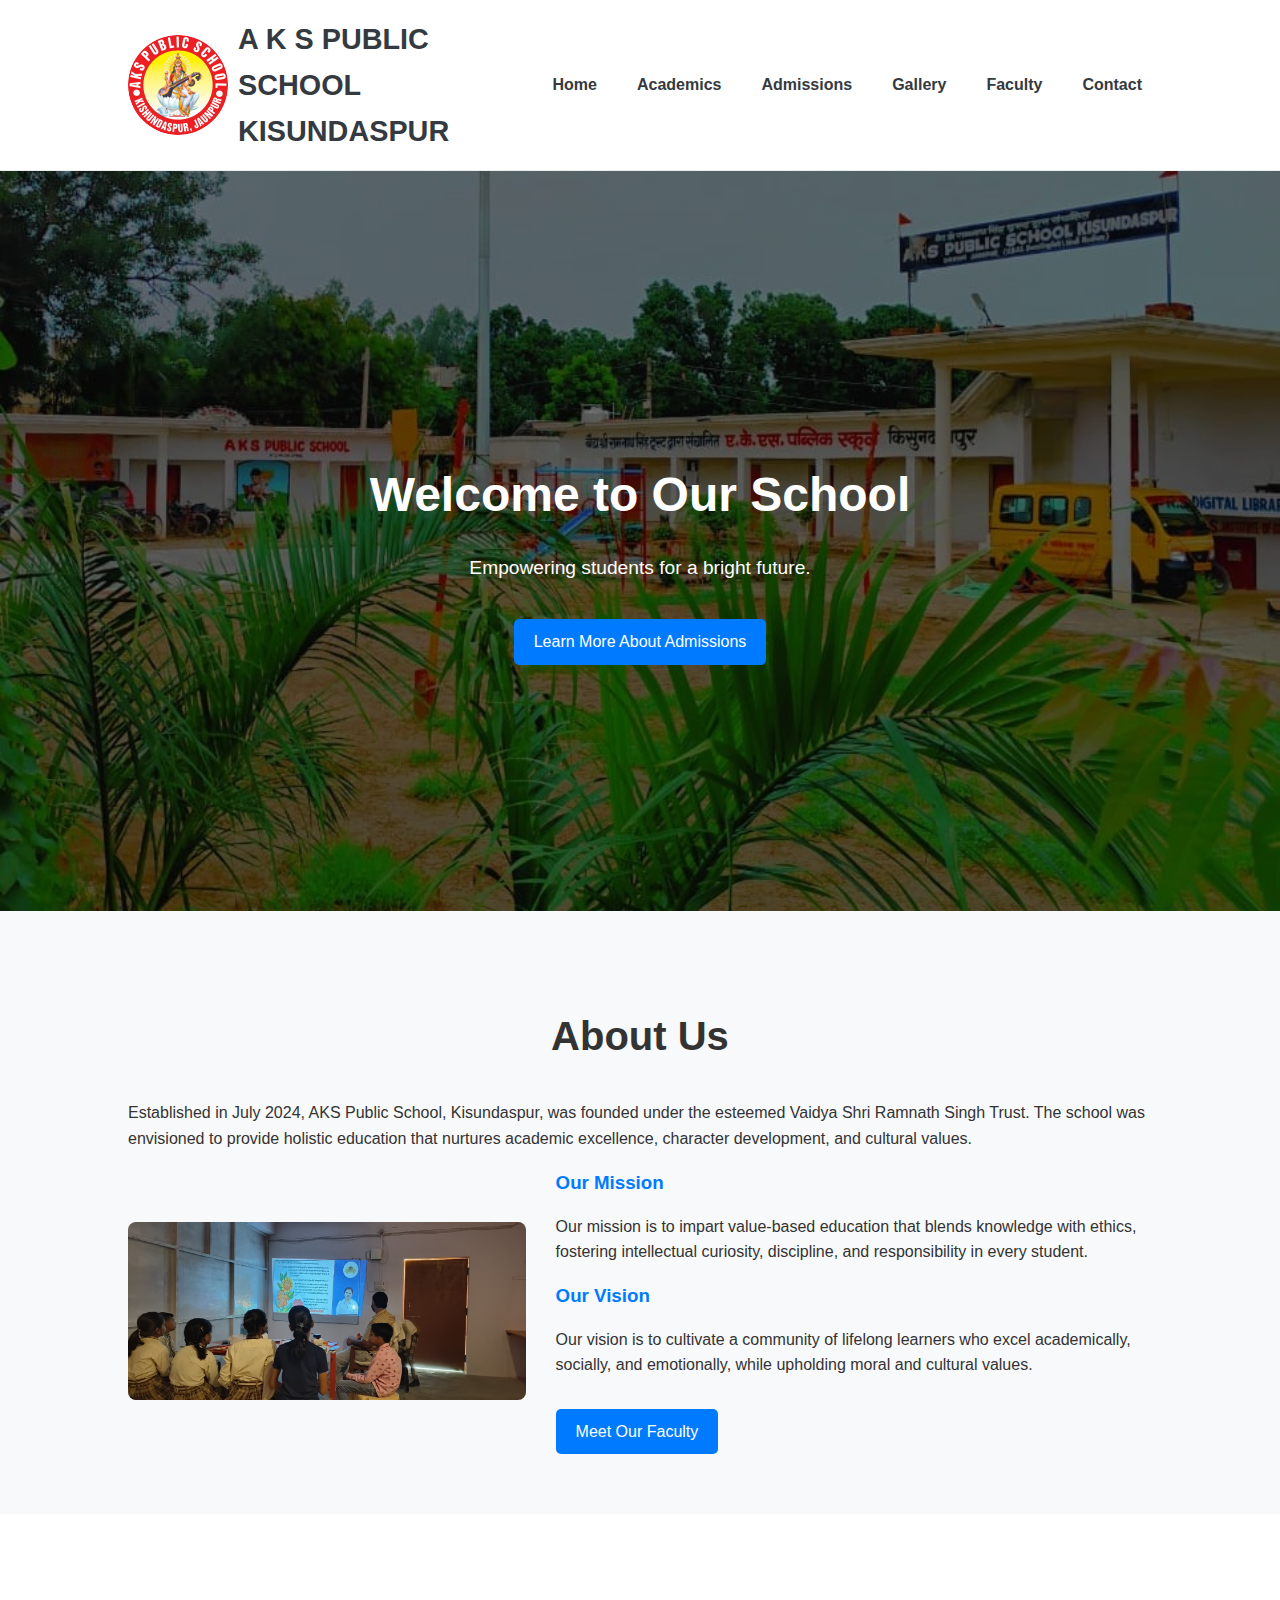
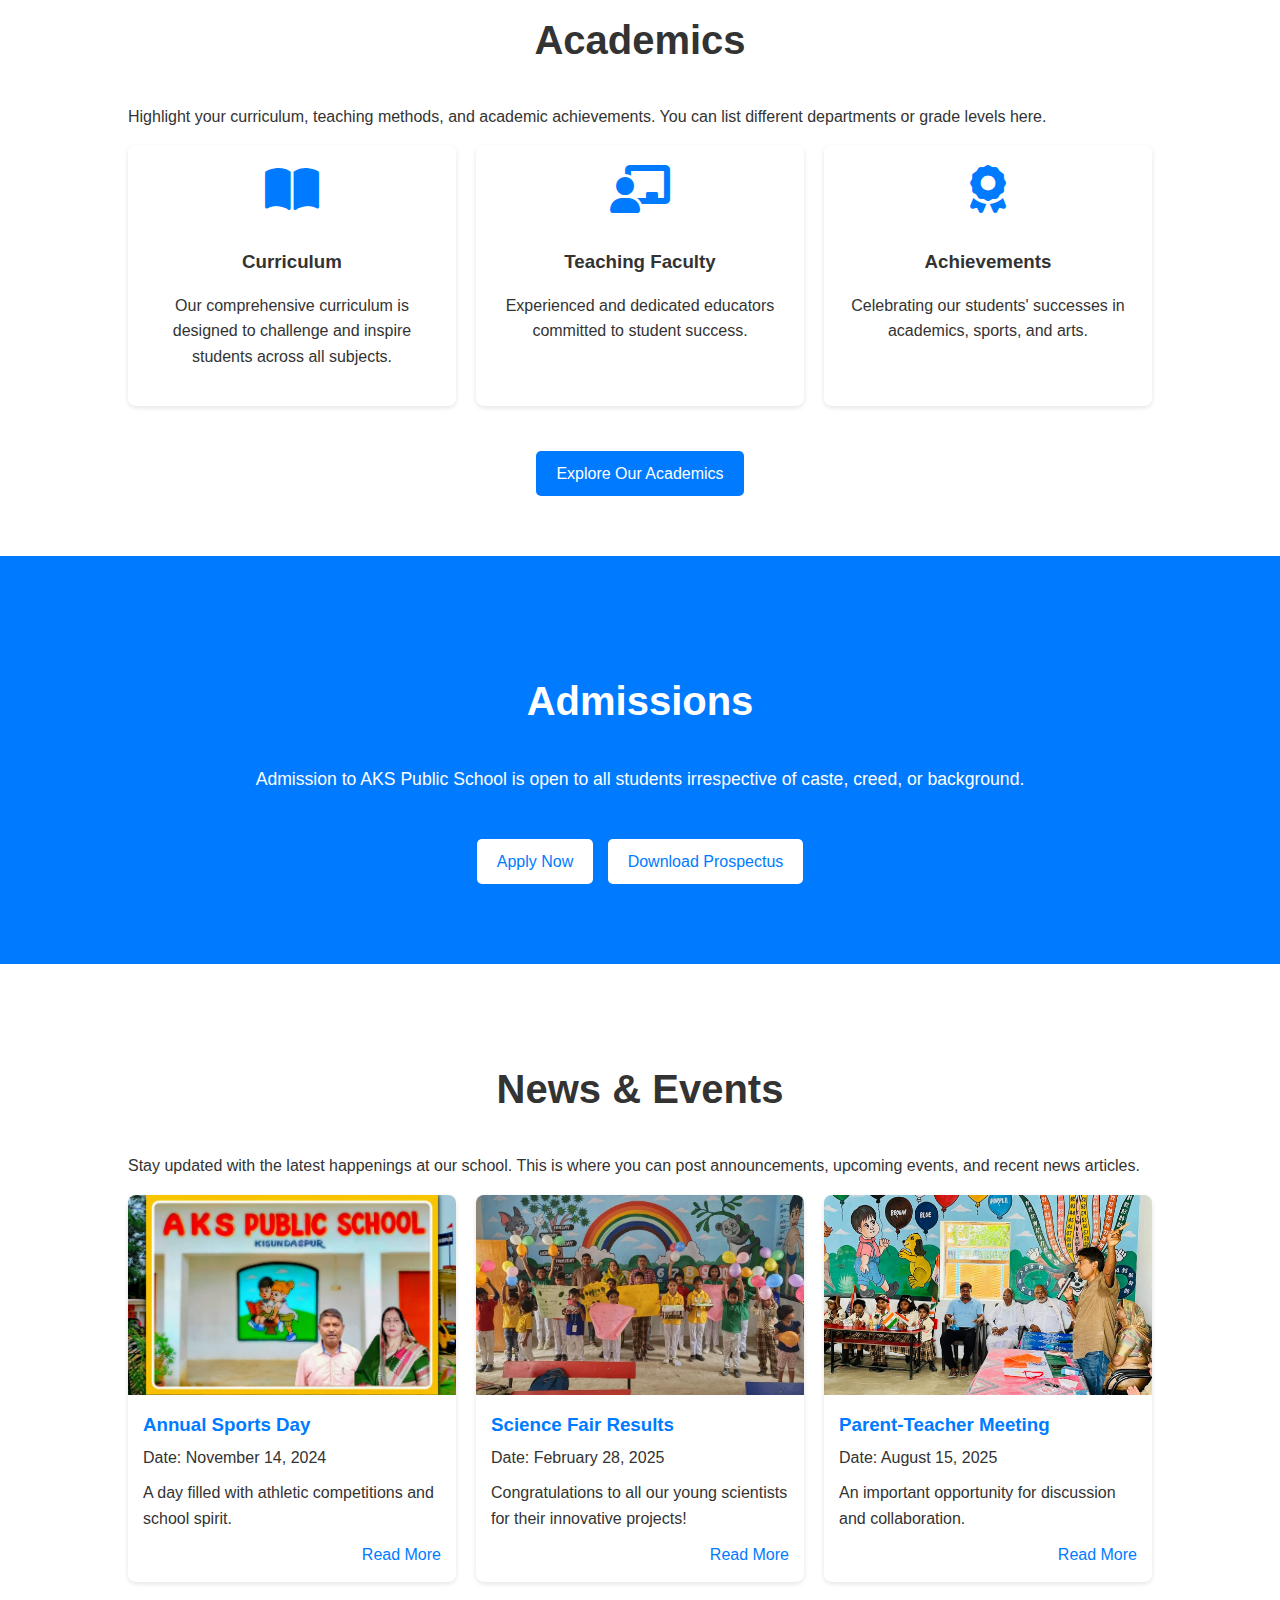
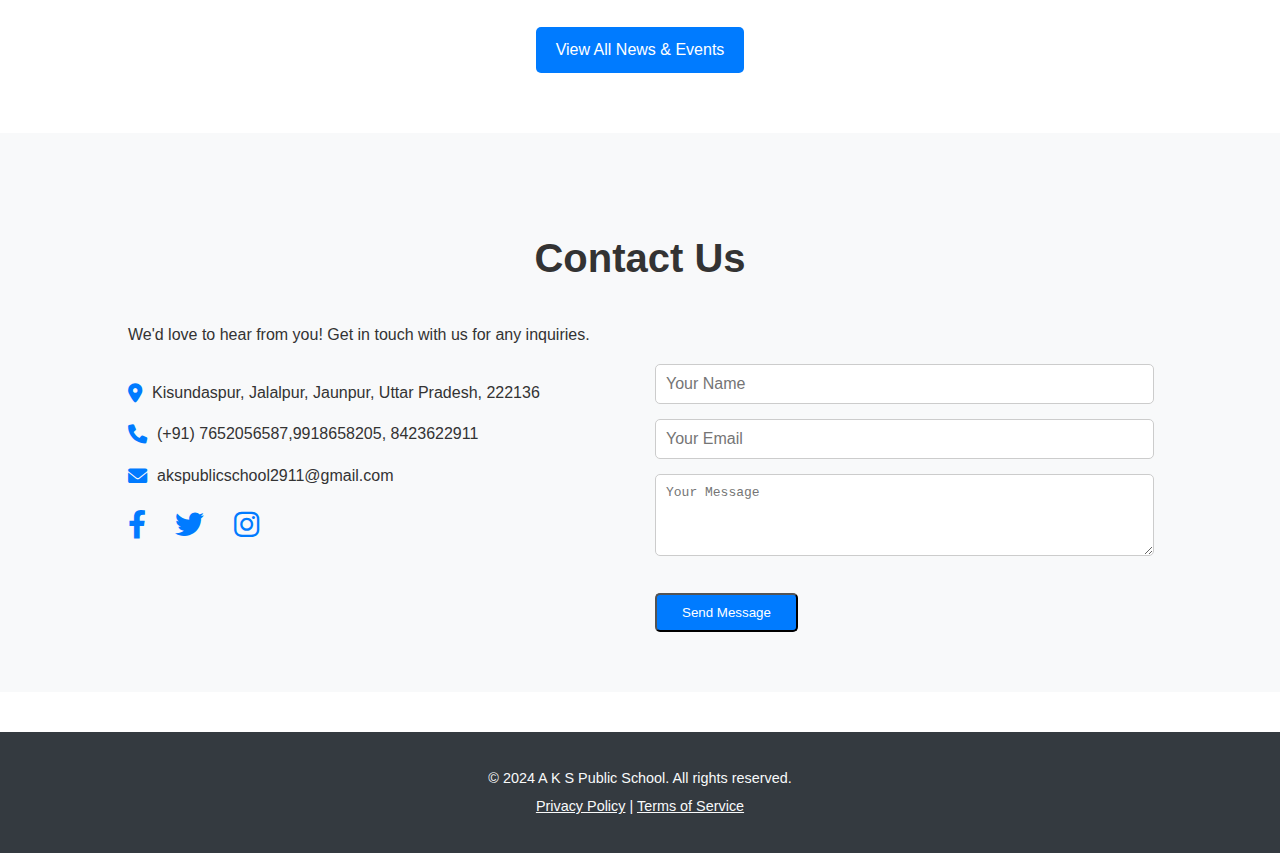
<file: index.html>
<!DOCTYPE html>
<html lang="en">
<head>
    <meta charset="UTF-8">
    <meta name="viewport" content="width=device-width, initial-scale=1.0">
    <title>Our School Name</title>
    <link rel="stylesheet" href="style.css">
    <!-- Link to Font Awesome for icons (optional, but nice for menus/buttons) -->
    <link rel="stylesheet" href="https://cdnjs.cloudflare.com/ajax/libs/font-awesome/6.0.0/css/all.min.css">
</head>
<body>

    <header>
        <div class="container">
            <div class="logo">
                <!-- Ensure 'logo.png' is in an 'images' folder or adjust path -->
                <img src="images/logo.jpeg" alt="School Logo" width="100">
                <h1>A K S PUBLIC SCHOOL KISUNDASPUR</h1>
            </div>
            <nav>
                <ul id="nav-menu">
                    <!-- Links to other HTML files -->
                    <li><a href="index.html">Home</a></li>
                    <li><a href="academics.html">Academics</a></li>
                    <li><a href="admissions.html">Admissions</a></li>
                    <li><a href="gallery.html">Gallery</a></li>
                    <li><a href="faculty.html">Faculty</a></li>
                    <li><a href="contact.html">Contact</a></li>
                </ul>
                <div class="menu-toggle" id="mobile-menu">
                    <span class="bar"></span>
                    <span class="bar"></span>
                    <span class="bar"></span>
                </div>
            </nav>
        </div>
    </header>

    <!-- Hero Section (Main landing content for index.html) -->
    <section id="hero">
        <div class="container">
            <h2>Welcome to Our School</h2>
            <p>Empowering students for a bright future.</p>
            <a href="admissions.html" class="btn">Learn More About Admissions</a> <!-- Linking to admissions.html -->
        </div>
    </section>

    <!-- You can keep these sections on index.html to give a preview,
         OR you can remove them if you want each section to be its own dedicated page.
         If you keep them, ensure they have corresponding IDs in the CSS if you need them styled.
         However, for a true multi-page structure, you'd typically link to the dedicated pages.
         Let's keep them here for now to show the structure. -->

    <section id="about">
        <div class="container">
            <h2>About Us</h2>
            <p>Established in July 2024, AKS Public School, Kisundaspur, was founded under the esteemed Vaidya Shri Ramnath Singh Trust. The school was envisioned to provide holistic education that nurtures academic excellence, character development, and cultural values.</p>
            <div class="about-content">
                <div class="about-image">
                    <!-- Ensure 'school-building.jpg' is in an 'images' folder or adjust path -->
                    <img src="images/digi class.jpeg" alt="School Building" width="400">
                </div>
                <div class="about-text">
                    <h3>Our Mission</h3>
                    <p>Our mission is to impart value-based education that blends knowledge with ethics, fostering intellectual curiosity, discipline, and responsibility in every student.</p>
                    <h3>Our Vision</h3>
                    <p>Our vision is to cultivate a community of lifelong learners who excel academically, socially, and emotionally, while upholding moral and cultural values.</p>
                    <a href="faculty.html" class="btn">Meet Our Faculty</a> <!-- Linking to faculty.html -->
                </div>
            </div>
        </div>
    </section>

    <section id="academics">
        <div class="container">
            <h2>Academics</h2>
            <p>Highlight your curriculum, teaching methods, and academic achievements. You can list different departments or grade levels here.</p>
            <div class="academics-grid">
                <div class="academic-item">
                    <i class="fas fa-book-open academic-icon"></i>
                    <h3>Curriculum</h3>
                    <p>Our comprehensive curriculum is designed to challenge and inspire students across all subjects.</p>
                </div>
                <div class="academic-item">
                    <i class="fas fa-chalkboard-teacher academic-icon"></i>
                    <h3>Teaching Faculty</h3>
                    <p>Experienced and dedicated educators committed to student success.</p>
                </div>
                <div class="academic-item">
                    <i class="fas fa-award academic-icon"></i>
                    <h3>Achievements</h3>
                    <p>Celebrating our students' successes in academics, sports, and arts.</p>
                </div>
            </div>
            <div style="text-align: center; margin-top: 30px;">
                <a href="academics.html" class="btn">Explore Our Academics</a> <!-- Linking to academics.html -->
            </div>
        </div>
    </section>

    <!-- The original 'admissions' section on index.html can serve as a preview -->
    <section id="admissions">
        <div class="container">
            <h2>Admissions</h2>
            <p>Admission to AKS Public School is open to all students irrespective of caste, creed, or background.</p>
            <a href="admissions.html" class="btn">Apply Now</a> <!-- Linking to admissions.html -->
            <a href="admissions.html#prospectus" class="btn btn-secondary">Download Prospectus</a> <!-- Example: Link to a section on admissions page -->
        </div>
    </section>

    <section id="news">
        <div class="container">
            <h2>News & Events</h2>
            <p>Stay updated with the latest happenings at our school. This is where you can post announcements, upcoming events, and recent news articles.</p>
            <div class="news-grid">
                <div class="news-item">
                    <!-- Ensure images are in an 'images' folder or adjust path -->
                    <img src="images/school, frame.jpeg" alt="Event 1">
                    <h3>Annual Sports Day</h3>
                    <p>Date: November 14, 2024</p>
                    <p>A day filled with athletic competitions and school spirit.</p>
                    <a href="#">Read More</a> <!-- You'd link to a news article page here -->
                </div>
                <div class="news-item">
                    <img src="images/project 1.jpeg" alt="Event 2">
                    <h3>Science Fair Results</h3>
                    <p>Date: February 28, 2025</p>
                    <p>Congratulations to all our young scientists for their innovative projects!</p>
                    <a href="#">Read More</a>
                </div>
                <div class="news-item">
                    <img src="images/MD Speech.jpeg" alt="Event 3">
                    <h3>Parent-Teacher Meeting</h3>
                    <p>Date: August 15, 2025</p>
                    <p>An important opportunity for discussion and collaboration.</p>
                    <a href="#">Read More</a>
                </div>
            </div>
             <div style="text-align: center; margin-top: 30px;">
                <a href="news.html" class="btn">View All News & Events</a> <!-- Assuming you might create a dedicated news page -->
            </div>
        </div>
    </section>

    <!-- Contact section can stay on index.html or be its own page -->
    <section id="contact">
        <div class="container">
            <h2>Contact Us</h2>
            <p>We'd love to hear from you! Get in touch with us for any inquiries.</p>
            <div class="contact-content">
                <div class="contact-info">
                    <p><i class="fas fa-map-marker-alt"></i> Kisundaspur, Jalalpur, Jaunpur, Uttar Pradesh, 222136</p>
                    <p><i class="fas fa-phone"></i> (+91) 7652056587,9918658205, 8423622911</p>
                    <p><i class="fas fa-envelope"></i> akspublicschool2911@gmail.com </p>
                    <div class="social-links">
                        <a href="#"><i class="fab fa-facebook-f"></i></a>
                        <a href="#"><i class="fab fa-twitter"></i></a>
                        <a href="#"><i class="fab fa-instagram"></i></a>
                    </div>
                </div>
                <div class="contact-form">
                    <form action="#" method="post">
                        <input type="text" name="name" placeholder="Your Name" required>
                        <input type="email" name="email" placeholder="Your Email" required>
                        <textarea name="message" placeholder="Your Message" rows="4" required></textarea>
                        <button type="submit" class="btn">Send Message</button>
                    </form>
                </div>
            </div>
        </div>
    </section>

    <footer>
        <div class="container">
            <p>&copy; 2024 A K S Public School. All rights reserved.</p>
            <p><a href="#">Privacy Policy</a> | <a href="#">Terms of Service</a></p>
        </div>
    </footer>

    <script src="script.js"></script>
</body>
</html>
</file>
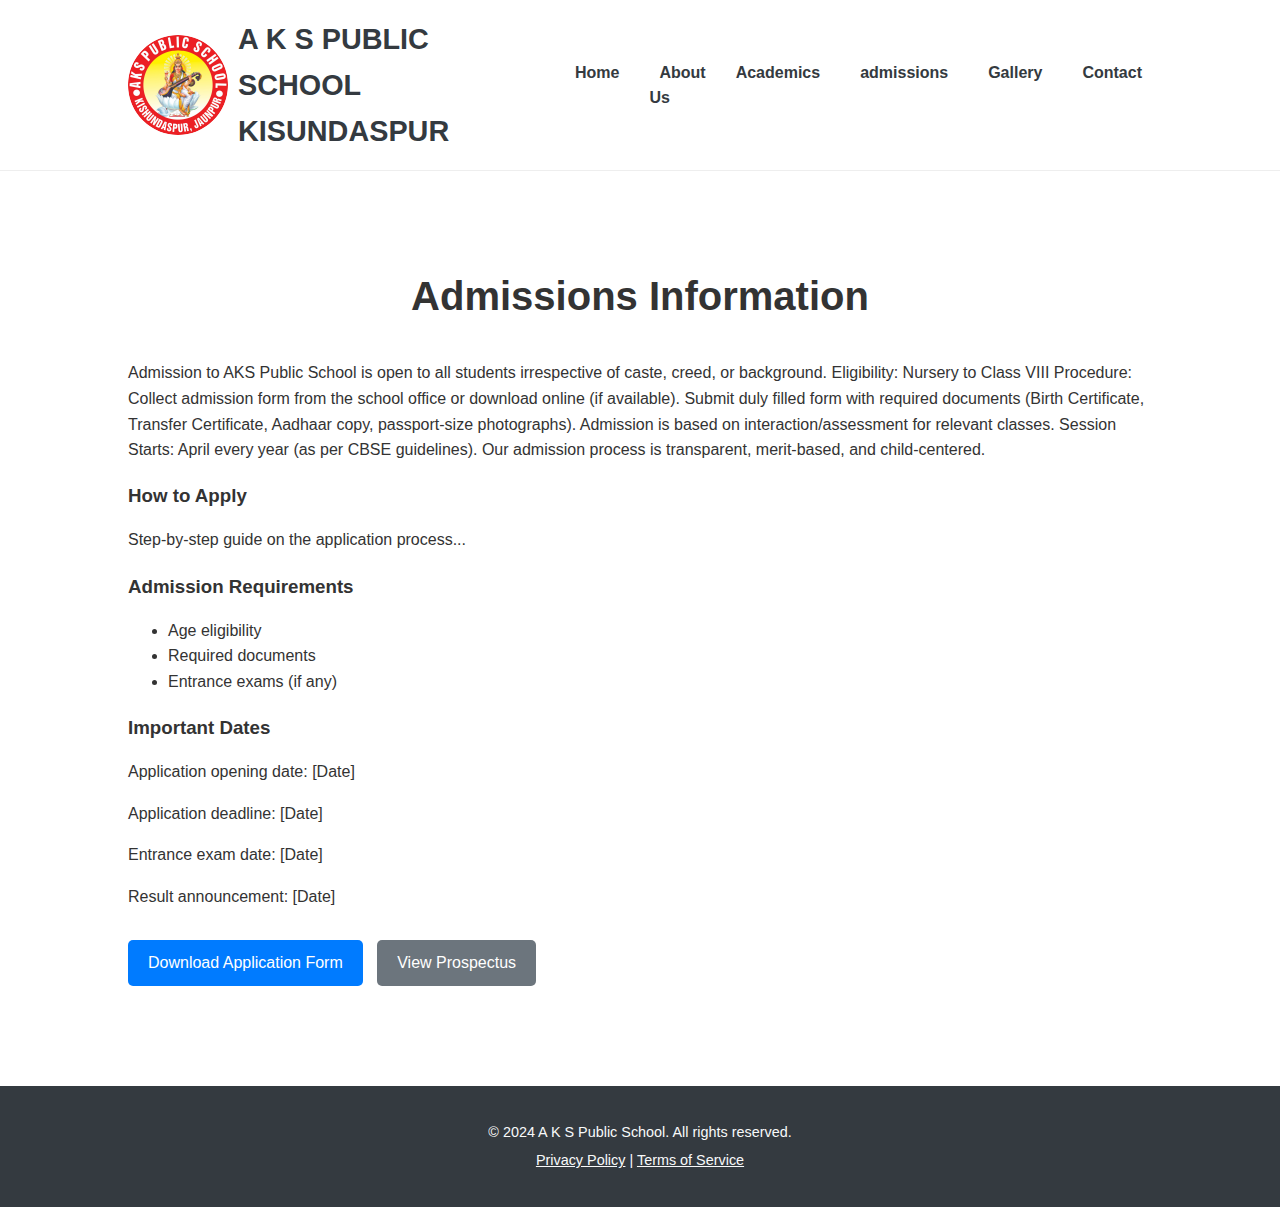
<file: admissions.html>
<!DOCTYPE html>
<html lang="en">
<head>
    <meta charset="UTF-8">
    <meta name="viewport" content="width=device-width, initial-scale=1.0">
    <title>Admissions - Aks Public School</title>
    <link rel="stylesheet" href="style.css"> <!-- Link to your main CSS -->
    <link rel="stylesheet" href="https://cdnjs.cloudflare.com/ajax/libs/font-awesome/6.0.0/css/all.min.css"> <!-- If you use icons -->
</head>
<body>

    <!-- Re-use your existing Header structure -->
    <header>
        <div class="container">
            <div class="logo">
                <img src="images/logo.jpeg" alt="School Logo" width="100">
                <h1>A K S PUBLIC SCHOOL KISUNDASPUR</h1>
            </div>
            <nav>
                <ul id="nav-menu">
                    <li><a href="index.html">Home</a></li> <!-- Link back to index.html -->
                    <li><a href="about.html">About Us</a></li> <!-- Assuming you'll create an about.html -->
                    <li><a href="academics.html">Academics</a></li>
                    <li><a href="admissions.html">admissions</a></li> <!-- Current page, still good to link -->
                    <li><a href="gallery.html">Gallery</a></li>
                    <li><a href="contact.html">Contact</a></li>
                </ul>
                <div class="menu-toggle" id="mobile-menu">
                    <span class="bar"></span>
                    <span class="bar"></span>
                    <span class="bar"></span>
                </div>
            </nav>
        </div>
    </header>

    <!-- Page Specific Content -->
    <section id="admissions-page">
        <div class="container">
            <h2>Admissions Information</h2>
            <p>Admission to AKS Public School is open to all students irrespective of caste, creed, or background.

Eligibility: Nursery to Class VIII

Procedure:

Collect admission form from the school office or download online (if available).

Submit duly filled form with required documents (Birth Certificate, Transfer Certificate, Aadhaar copy, passport-size photographs).

Admission is based on interaction/assessment for relevant classes.

Session Starts: April every year (as per CBSE guidelines).

Our admission process is transparent, merit-based, and child-centered.</p>

            <h3>How to Apply</h3>
            <p>Step-by-step guide on the application process...</p>

            <h3>Admission Requirements</h3>
            <ul>
                <li>Age eligibility</li>
                <li>Required documents</li>
                <li>Entrance exams (if any)</li>
            </ul>

            <h3>Important Dates</h3>
            <p>Application opening date: [Date]</p>
            <p>Application deadline: [Date]</p>
            <p>Entrance exam date: [Date]</p>
            <p>Result announcement: [Date]</p>

            <a href="#" class="btn">Download Application Form</a>
            <a href="#" class="btn btn-secondary">View Prospectus</a>
        </div>
    </section>

    <!-- Re-use your existing Footer structure -->
     <footer>
        <div class="container">
            <p>&copy; 2024 A K S Public School. All rights reserved.</p>
            <p><a href="#">Privacy Policy</a> | <a href="#">Terms of Service</a></p>
        </div>
    </footer>

    <script src="script.js"></script> <!-- Make sure to include your JS file -->
</body>
</html>
</file>
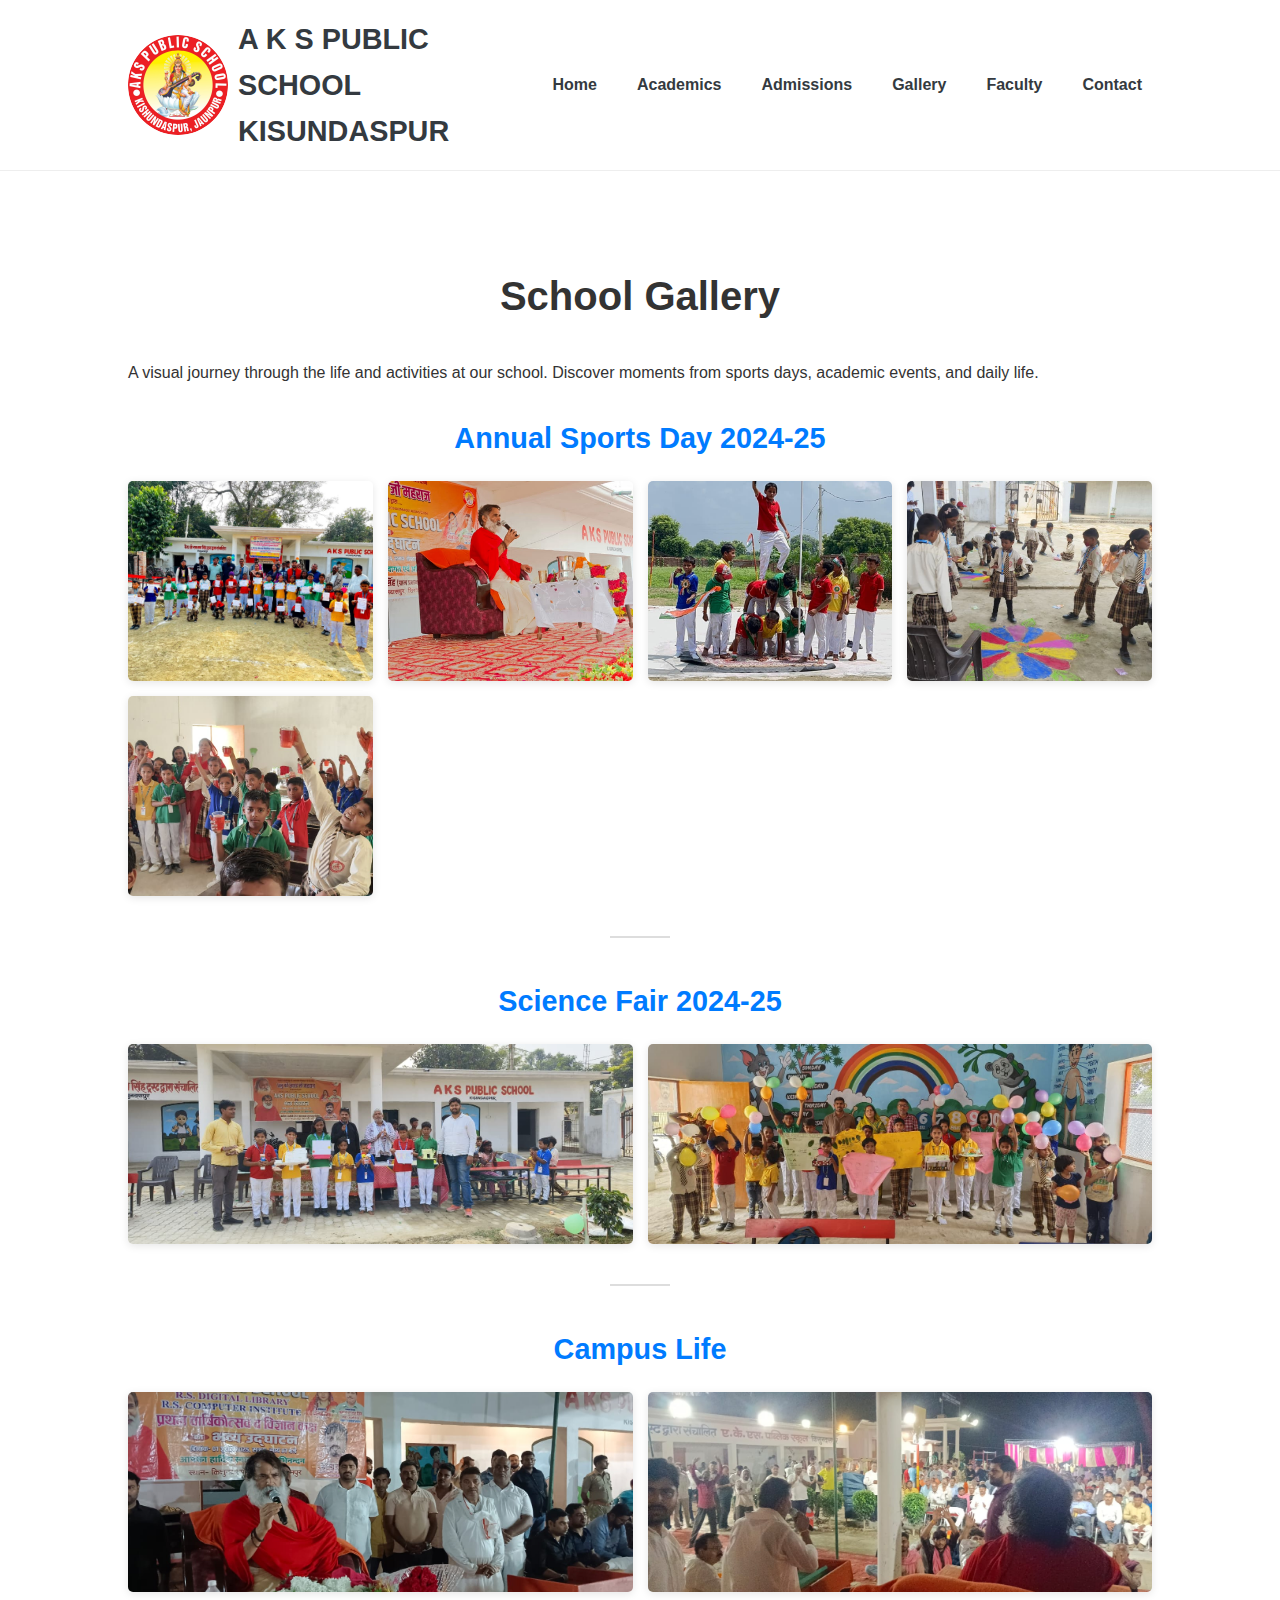
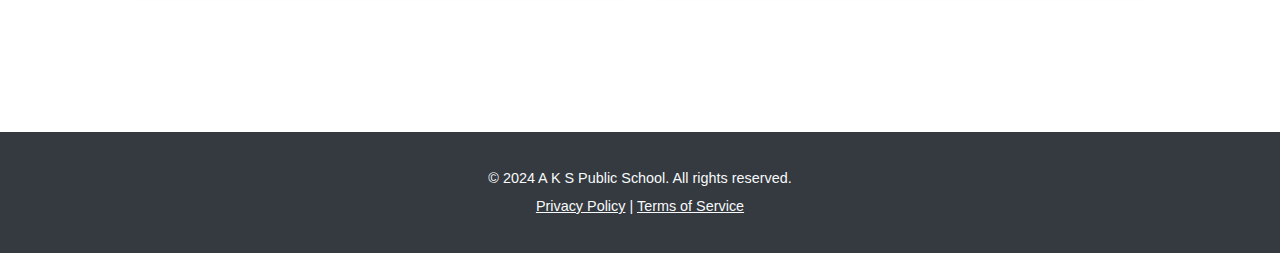
<file: gallery.html>
<!DOCTYPE html>
<html lang="en">
<head>
    <meta charset="UTF-8">
    <meta name="viewport" content="width=device-width, initial-scale=1.0">
    <title>Gallery -AKS Public School</title>
    <link rel="stylesheet" href="style.css"> <!-- Link to your main CSS -->
    <link rel="stylesheet" href="https://cdnjs.cloudflare.com/ajax/libs/font-awesome/6.0.0/css/all.min.css"> <!-- For icons -->

    <!-- *** IMPORTANT: For a functional lightbox gallery, you'll need to include
         the CSS and JS files for a lightbox library here.
         For example, if using Luminous:
         <link rel="stylesheet" href="css/luminous-basic.min.css">
         You would also add a script tag for luminous.min.js and initialization code before the closing </body> tag. -->

</head>
<body>

    <!-- Header Section - Copied from index.html for consistency -->
    <header>
        <div class="container">
            <div class="logo">
                <img src="images/logo.jpeg" alt="School Logo" width="100">
                <h1>A K S PUBLIC SCHOOL KISUNDASPUR</h1>
            </div>
            <nav>
                <ul id="nav-menu">
                    <!-- Links to other HTML files -->
                    <li><a href="index.html">Home</a></li>
                    <li><a href="academics.html">Academics</a></li>
                    <li><a href="admissions.html">Admissions</a></li>
                    <li><a href="gallery.html">Gallery</a></li> <!-- Current page -->
                    <li><a href="faculty.html">Faculty</a></li>
                    <li><a href="contact.html">Contact</a></li>
                </ul>
                <div class="menu-toggle" id="mobile-menu">
                    <span class="bar"></span>
                    <span class="bar"></span>
                    <span class="bar"></span>
                </div>
            </nav>
        </div>
    </header>

    <!-- Page Specific Content -->
    <section id="gallery-page">
        <div class="container">
            <h2>School Gallery</h2>
            <p>A visual journey through the life and activities at our school. Discover moments from sports days, academic events, and daily life.</p>

            <!-- Example: Gallery organized by event -->
            <div class="gallery-category">
                <h3>Annual Sports Day 2024-25</h3>
                <div class="gallery-grid">

                    <!-- Gallery Item 1 -->
                    <div class="gallery-item">
                        <!--
                            'data-lightbox="sports-day"' groups these images so you can navigate between them.
                            'href' should point to the full-size image.
                            'src' should point to a smaller thumbnail version for faster loading.
                        -->
                        <a href="images/sports-day-1-large.jpg" data-lightbox="sports-day">
                            <img src="images/sports day1.jpeg" alt="Students participating in a race at Sports Day">
                        </a>
                    </div>

                    <!-- Gallery Item 2 -->
                    <div class="gallery-item">
                        <a href="images/sports-day-2-large.jpg" data-lightbox="sports-day">
                            <img src="images/1july 2024 Mhrj.jpeg" alt="Award ceremony at Sports Day">
                        </a>
                    </div>

                    <!-- Gallery Item 3 -->
                    <div class="gallery-item">
                        <a href="images/sports-day-3-large.jpg" data-lightbox="sports-day">
                            <img src="images/15 aug 2025.jpeg" alt="Cheering crowd at Sports Day">
                        </a>
                    </div>
                    <!-- Gallery Item 4 -->
                    <div class="gallery-item">
                        <a href="images/sports-day-4-large.jpg" data-lightbox="sports-day">
                            <img src="images/rangoli.jpeg" alt="Cheering crowd at Sports Day">
                        </a>
                    </div>
                    <!-- Gallery Item 5 -->
                    <div class="gallery-item">
                        <a href="images/sports-day-5-large.jpg" data-lightbox="sports-day">
                            <img src="images/summer drink.jpeg" alt="Cheering crowd at Sports Day">
                        </a>
                    </div>

                    <!-- Add more photos for this event as needed -->
                    <!-- Make sure each image has descriptive 'alt' text -->

                </div> <!-- /.gallery-grid -->
            </div> <!-- /.gallery-category -->

            <hr style="margin: 40px auto; width: 60px; border: none; border-top: 2px solid #ddd;"> <!-- Separator -->

            <div class="gallery-category">
                <h3>Science Fair 2024-25</h3>
                <div class="gallery-grid">

                    <!-- Gallery Item 1 -->
                    <div class="gallery-item">
                        <a href="images/science-fair-1-large.jpg" data-lightbox="science-fair">
                            <img src="images/project.jpeg" alt="Student presenting a science project">
                        </a>
                    </div>

                    <!-- Gallery Item 2 -->
                    <div class="gallery-item">
                        <a href="images/science-fair-2-large.jpg" data-lightbox="science-fair">
                            <img src="images/project 1.jpeg" alt="Close-up of a science experiment">
                        </a>
                    </div>

                    <!-- Add more photos for this event -->

                </div> <!-- /.gallery-grid -->
            </div> <!-- /.gallery-category -->

            <hr style="margin: 40px auto; width: 60px; border: none; border-top: 2px solid #ddd;"> <!-- Separator -->

            <div class="gallery-category">
                <h3>Campus Life</h3>
                <div class="gallery-grid">

                    <!-- Gallery Item 1 -->
                    <div class="gallery-item">
                        <a href="images/campus-life-1-large.jpg" data-lightbox="campus-life">
                            <img src="images/annual event.jpeg" alt="Students in the library">
                        </a>
                    </div>

                    <!-- Gallery Item 2 -->
                    <div class="gallery-item">
                        <a href="images/campus-life-2-large.jpg" data-lightbox="campus-life">
                            <img src="images/annual ev3.jpeg" alt="Children playing in the school yard">
                        </a>
                    </div>

                    <!-- Add more photos -->

                </div> <!-- /.gallery-grid -->
            </div> <!-- /.gallery-category -->

        </div> <!-- /.container -->
    </section>

    <!-- Footer Section - Copied from index.html for consistency -->
    <footer>
        <div class="container">
            <p>&copy; 2024 A K S Public School. All rights reserved.</p>
            <p><a href="#">Privacy Policy</a> | <a href="#">Terms of Service</a></p>
        </div>
    </footer>

    <script src="script.js"></script>

    <!-- *** IMPORTANT: Lightbox Library Integration (Example using Luminous) *** -->
    <!--
    <script src="js/luminous.min.js"></script>
    <script>
        // Initialize Luminous for all gallery items
        new LuminousGallery('.gallery-grid a', {
            // Optional: Add custom options here if your lightbox library supports them
            // For example, to enable navigation:
            // arrow: true
        });
    </script>
    -->

</body>
</html>
</file>
<file: style.css>
/* General Styles */
:root {
    --primary-color: #007bff; /* Blue */
    --secondary-color: #6c757d; /* Gray */
    --light-gray: #f8f9fa;
    --white: #fff;
    --dark-gray: #343a40;
    --footer-bg: #343a40;
    --footer-text: #f8f9fa;
}

body {
    margin: 0;
    font-family: 'Arial', sans-serif;
    color: #333;
    line-height: 1.6;
    scroll-behavior: smooth; /* Smooth scrolling for anchor links */
}

.container {
    width: 80%;
    margin: 0 auto;
    max-width: 1200px;
}

h1, h2, h3, h4, h5, h6 {
    margin-bottom: 1rem;
}

h2 {
    text-align: center;
    font-size: 2.5em;
    margin-bottom: 2rem;
}

a {
    text-decoration: none;
    color: var(--primary-color);
}

a:hover {
    color: #0056b3; /* Darker blue on hover */
}

.btn {
    display: inline-block;
    background-color: var(--primary-color);
    color: var(--white);
    padding: 10px 20px;
    border-radius: 5px;
    margin-top: 15px;
    transition: background-color 0.3s ease;
}

.btn:hover {
    background-color: #0056b3;
    color: var(--white);
}

.btn-secondary {
    background-color: var(--secondary-color);
    margin-left: 10px;
}

.btn-secondary:hover {
    background-color: #5a6268;
}

/* Header */
header {
    background-color: var(--white);
    padding: 1rem 0;
    border-bottom: 1px solid #eee;
    position: sticky; /* Makes the header stick to the top */
    top: 0;
    z-index: 1000; /* Ensures header is above other content */
}

header .container {
    display: flex;
    justify-content: space-between;
    align-items: center;
}

.logo {
    display: flex;
    align-items: center;
}

.logo img {
    margin-right: 10px;
    border-radius: 50%; /* Makes logo circular if it's a circular image */
}

.logo h1 {
    margin: 0;
    font-size: 1.8em;
    color: var(--dark-gray);
}

nav ul {
    list-style: none;
    display: flex;
    margin: 0;
    padding: 0;
}

nav ul li {
    margin-left: 20px;
}

nav ul li a {
    color: var(--dark-gray);
    font-weight: bold;
    padding: 5px 10px;
    transition: color 0.3s ease;
}

nav ul li a:hover {
    color: var(--primary-color);
}

.menu-toggle {
    display: none; /* Hidden by default on larger screens */
    cursor: pointer;
}

.menu-toggle .bar {
    display: block;
    width: 25px;
    height: 3px;
    margin: 5px auto;
    background-color: var(--dark-gray);
    transition: all 0.3s ease-in-out;
}

/* Hero Section */
#hero {
    /* This one line handles the overlay and the image */
    background: linear-gradient(rgba(0, 0, 0, 0.5), rgba(0, 0, 0, 0.5)), url('images/font1.jpeg') no-repeat center center/cover;
    
    color: var(--white);
    text-align: center;
    padding: 100px 0;
    height: 60vh;
    display: flex;
    justify-content: center;
    align-items: center;
    flex-direction: column;
}

#hero h2 {
    font-size: 3em;
    margin-bottom: 0.5rem;
    color: var(--white);
}

#hero p {
    font-size: 1.2em;
    margin-bottom: 20px;
}

/* General Section Styling */
section {
    padding: 60px 0;
}

section:nth-of-type(even) {
    background-color: var(--light-gray);
}

/* About Section */
#about .about-content {
    display: flex;
    align-items: center;
    gap: 30px; /* Space between image and text */
    flex-wrap: wrap; /* Allow wrapping on smaller screens */
}

.about-image {
    flex: 1; /* Takes up available space */
    min-width: 300px; /* Ensures image doesn't get too small */
}

.about-image img {
    max-width: 100%;
    height: auto;
    display: block;
    border-radius: 8px;
}

.about-text {
    flex: 1.5; /* Takes more space than image */
    min-width: 300px;
}

.about-text h3 {
    color: var(--primary-color);
    margin-top: 0;
}

/* Academics Section */
.academics-grid {
    display: grid;
    grid-template-columns: repeat(auto-fit, minmax(280px, 1fr)); /* Responsive grid */
    gap: 20px;
    text-align: center;
}

.academic-item {
    background-color: var(--white);
    padding: 20px;
    border-radius: 8px;
    box-shadow: 0 2px 5px rgba(0,0,0,0.1);
}

.academic-icon {
    font-size: 3em;
    color: var(--primary-color);
    margin-bottom: 15px;
}

/* Admissions Section */
#admissions {
    background-color: var(--primary-color);
    color: var(--white);
    text-align: center;
    padding: 80px 0;
}

#admissions h2 {
    color: var(--white);
}

#admissions p {
    font-size: 1.1em;
    margin-bottom: 30px;
}

#admissions .btn {
    background-color: var(--white);
    color: var(--primary-color);
}

#admissions .btn:hover {
    background-color: #e9ecef;
}

/* News & Events Section */
.news-grid {
    display: grid;
    grid-template-columns: repeat(auto-fit, minmax(280px, 1fr));
    gap: 20px;
}

.news-item {
    background-color: var(--white);
    border-radius: 8px;
    box-shadow: 0 2px 5px rgba(0,0,0,0.1);
    overflow: hidden; /* Ensures image corners are rounded if they are */
    display: flex;
    flex-direction: column;
}

.news-item img {
    width: 100%;
    height: 200px; /* Fixed height for images */
    object-fit: cover; /* Ensures images cover the area without distortion */
}

.news-item h3 {
    margin: 15px 15px 5px 15px;
    color: var(--primary-color);
}

.news-item p {
    margin: 0 15px 10px 15px;
    flex-grow: 1; /* Allows text to take up available space */
}

.news-item a {
    margin: 0 15px 15px 15px;
    display: block; /* Make the link a block element */
    text-align: right;
}

/* Contact Section */
#contact .contact-content {
    display: flex;
    gap: 30px;
    flex-wrap: wrap;
    justify-content: space-between; /* Distribute space */
}

.contact-info {
    flex: 1;
    min-width: 280px;
}

.contact-info p {
    margin-bottom: 15px;
    display: flex;
    align-items: center;
}

.contact-info i {
    margin-right: 10px;
    color: var(--primary-color);
    font-size: 1.2em;
}

.social-links {
    margin-top: 20px;
}

.social-links a {
    display: inline-block;
    margin-right: 15px;
    font-size: 1.5em;
    color: var(--secondary-color);
    transition: color 0.3s ease;
}

.social-links a:hover {
    color: var(--primary-color);
}

.contact-form {
    flex: 1;
    min-width: 300px;
}

.contact-form input,
.contact-form textarea {
    width: calc(100% - 20px); /* Account for padding */
    padding: 10px;
    margin-bottom: 15px;
    border: 1px solid #ccc;
    border-radius: 5px;
    font-size: 1em;
}

.contact-form textarea {
    resize: vertical; /* Allow vertical resizing */
}

.contact-form button {
    width: auto; /* Button width based on content */
    padding: 10px 25px;
}


/* Footer */
footer {
    background-color: var(--footer-bg);
    color: var(--footer-text);
    text-align: center;
    padding: 30px 0;
    margin-top: 40px;
}

footer p {
    margin: 5px 0;
    font-size: 0.9em;
}

footer a {
    color: var(--footer-text);
    text-decoration: underline;
}

footer a:hover {
    color: var(--light-gray);
}

/* Responsive Design */
@media (max-width: 768px) {
    header .container {
        flex-wrap: wrap; /* Allow header items to stack */
    }

    nav ul {
        display: none; /* Hide menu by default on mobile */
        flex-direction: column;
        width: 100%;
        position: absolute;
        top: 60px; /* Position below the header */
        left: 0;
        background-color: var(--white);
        box-shadow: 0 2px 5px rgba(0,0,0,0.2);
        padding: 10px 0;
    }

    nav ul.active {
        display: flex; /* Show menu when active */
    }

    nav ul li {
        margin: 10px 0;
        text-align: center;
    }

    nav ul li a {
        padding: 10px;
        display: block; /* Make links block for better touch targets */
    }

    .menu-toggle {
        display: block; /* Show hamburger icon on mobile */
        margin-left: auto; /* Push it to the right */
    }

    /* Adjustments for hamburger menu icon */
    .menu-toggle.is-active .bar:nth-child(2) {
        opacity: 0;
    }
    .menu-toggle.is-active .bar:nth-child(1) {
        transform: translateY(8px) rotate(45deg);
    }
    .menu-toggle.is-active .bar:nth-child(3) {
        transform: translateY(-8px) rotate(-45deg);
    }

    #hero {
        padding: 80px 0;
        height: 50vh;
    }

    #hero h2 {
        font-size: 2.2em;
    }

    h2 {
        font-size: 2em;
    }

    .about-content,
    .contact-content {
        flex-direction: column; /* Stack items on smaller screens */
        align-items: center;
    }

    .about-image,
    .about-text,
    .contact-info,
    .contact-form {
        width: 100%; /* Full width for stacked items */
        text-align: center;
    }

    .about-image {
        margin-bottom: 20px;
    }

    .contact-info p {
        justify-content: center; /* Center contact info */
    }

    .social-links {
        margin-top: 15px;
    }

    footer {
        padding: 20px 0;
    }
}
/* Add to your style.css */

#gallery-page {
    padding: 60px 0;
}

.gallery-category {
    margin-bottom: 40px;
}

.gallery-category h3 {
    text-align: center;
    margin-bottom: 20px;
    color: var(--primary-color);
    font-size: 1.8em;
}

.gallery-grid {
    display: grid;
    grid-template-columns: repeat(auto-fit, minmax(200px, 1fr));
    gap: 15px;
}

.gallery-item {
    overflow: hidden; /* Essential for rounded corners/cropping */
    border-radius: 5px;
    box-shadow: 0 2px 8px rgba(0,0,0,0.1);
    position: relative; /* For potential overlays */
}

.gallery-item img {
    width: 100%;
    height: 200px; /* Or adjust as needed */
    object-fit: cover; /* Crucial for uniform image display */
    display: block; /* Remove extra space below image */
    transition: transform 0.3s ease;
}

.gallery-item a {
    display: block; /* Makes the whole area clickable */
}

.gallery-item a:hover img {
    transform: scale(1.05); /* Slight zoom on hover */
}

/* Lightbox styling (if you use a lightbox library like Luminous or Lightbox2) */
/* You'll need to include the library's CSS and JS files */

/* Example placeholder for lightbox CSS - actual implementation depends on the library */
/*
.lightboxOverlay { ... }
.lightbox { ... }
.lb-dataContainer { ... }
*/

/* Responsive adjustments for gallery */
@media (max-width: 768px) {
    .gallery-grid {
        grid-template-columns: repeat(auto-fit, minmax(150px, 1fr));
    }
    .gallery-item img {
        height: 150px;
    }
}
</file>
